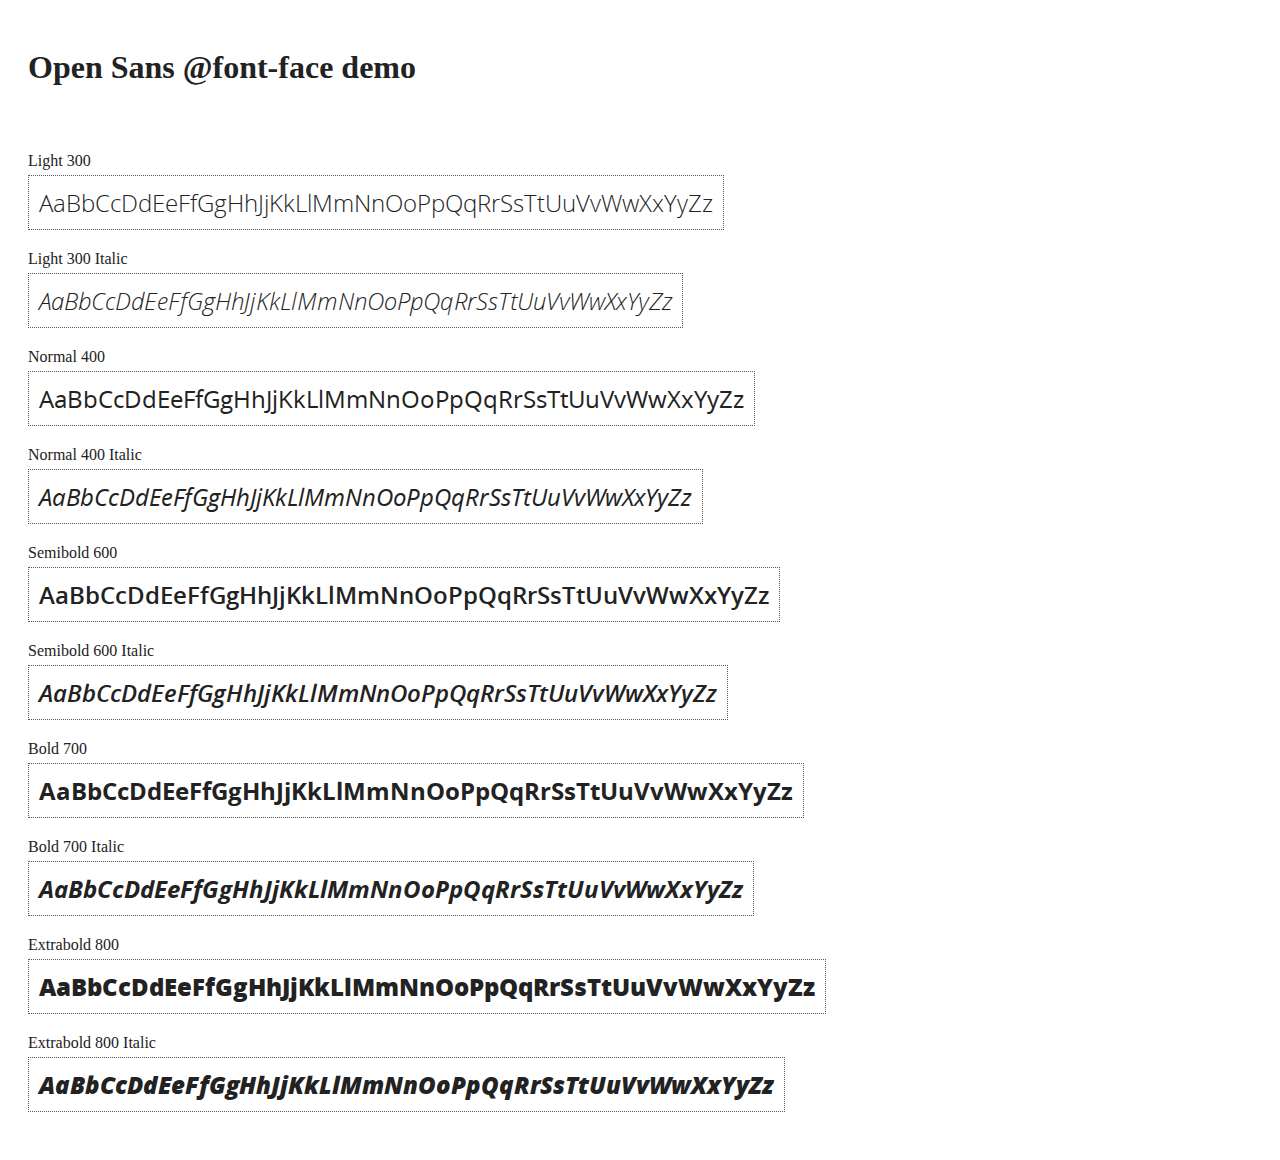
<file: lib/angular-1.5.8/docs/components/open-sans-fontface-1.0.4/index.html>
<!DOCTYPE html>
<html>
	<head>
		<title>Open Sans @font-face demo</title>
		<meta charset="UTF-8" />
		<link rel="stylesheet" href="open-sans.css" type="text/css" />
		<style>
		body {
			padding: 20px;
			color: #222;
			background: #fff;
		}

		span { display: block; }

		.font-demo {
			display: inline-block;
			margin: 5px 0 20px;
			padding: 10px;
			border: 1px dotted #555;
			font-family: 'Open Sans';
			font-size: 24px;
		}
		</style>
	</head>
	<body>
		<h1>Open Sans @font-face demo</h1>
		<div style="margin-bottom:20px">
			<iframe src="http://ghbtns.com/github-btn.html?user=FontFaceKit&amp;repo=open-sans&amp;type=watch&amp;count=true"
					style="width:110px;height:20px;border:0"></iframe>
			<iframe src="http://ghbtns.com/github-btn.html?user=FontFaceKit&amp;repo=open-sans&amp;type=fork&amp;count=true"
					style="width:95px;height:20px;border:0"></iframe>
		</div>

		<span>Light 300</span>
		<div class="font-demo" style="font-weight:300">
			AaBbCcDdEeFfGgHhJjKkLlMmNnOoPpQqRrSsTtUuVvWwXxYyZz
		</div>

		<span>Light 300 Italic</span>
		<div class="font-demo" style="font-weight:300;font-style:italic">
			AaBbCcDdEeFfGgHhJjKkLlMmNnOoPpQqRrSsTtUuVvWwXxYyZz
		</div>

		<span>Normal 400</span>
		<div class="font-demo">
			AaBbCcDdEeFfGgHhJjKkLlMmNnOoPpQqRrSsTtUuVvWwXxYyZz
		</div>

		<span>Normal 400 Italic</span>
		<div class="font-demo" style="font-style:italic">
			AaBbCcDdEeFfGgHhJjKkLlMmNnOoPpQqRrSsTtUuVvWwXxYyZz
		</div>

		<span>Semibold 600</span>
		<div class="font-demo" style="font-weight:600">
			AaBbCcDdEeFfGgHhJjKkLlMmNnOoPpQqRrSsTtUuVvWwXxYyZz
		</div>

		<span>Semibold 600 Italic</span>
		<div class="font-demo" style="font-weight:600;font-style:italic">
			AaBbCcDdEeFfGgHhJjKkLlMmNnOoPpQqRrSsTtUuVvWwXxYyZz
		</div>

		<span>Bold 700</span>
		<div class="font-demo" style="font-weight:700">
			AaBbCcDdEeFfGgHhJjKkLlMmNnOoPpQqRrSsTtUuVvWwXxYyZz
		</div>

		<span>Bold 700 Italic</span>
		<div class="font-demo" style="font-weight:700;font-style:italic">
			AaBbCcDdEeFfGgHhJjKkLlMmNnOoPpQqRrSsTtUuVvWwXxYyZz
		</div>

		<span>Extrabold 800</span>
		<div class="font-demo" style="font-weight:800">
			AaBbCcDdEeFfGgHhJjKkLlMmNnOoPpQqRrSsTtUuVvWwXxYyZz
		</div>

		<span>Extrabold 800 Italic</span>
		<div class="font-demo" style="font-weight:800;font-style:italic">
			AaBbCcDdEeFfGgHhJjKkLlMmNnOoPpQqRrSsTtUuVvWwXxYyZz
		</div>
	</body>
</html>
</file>
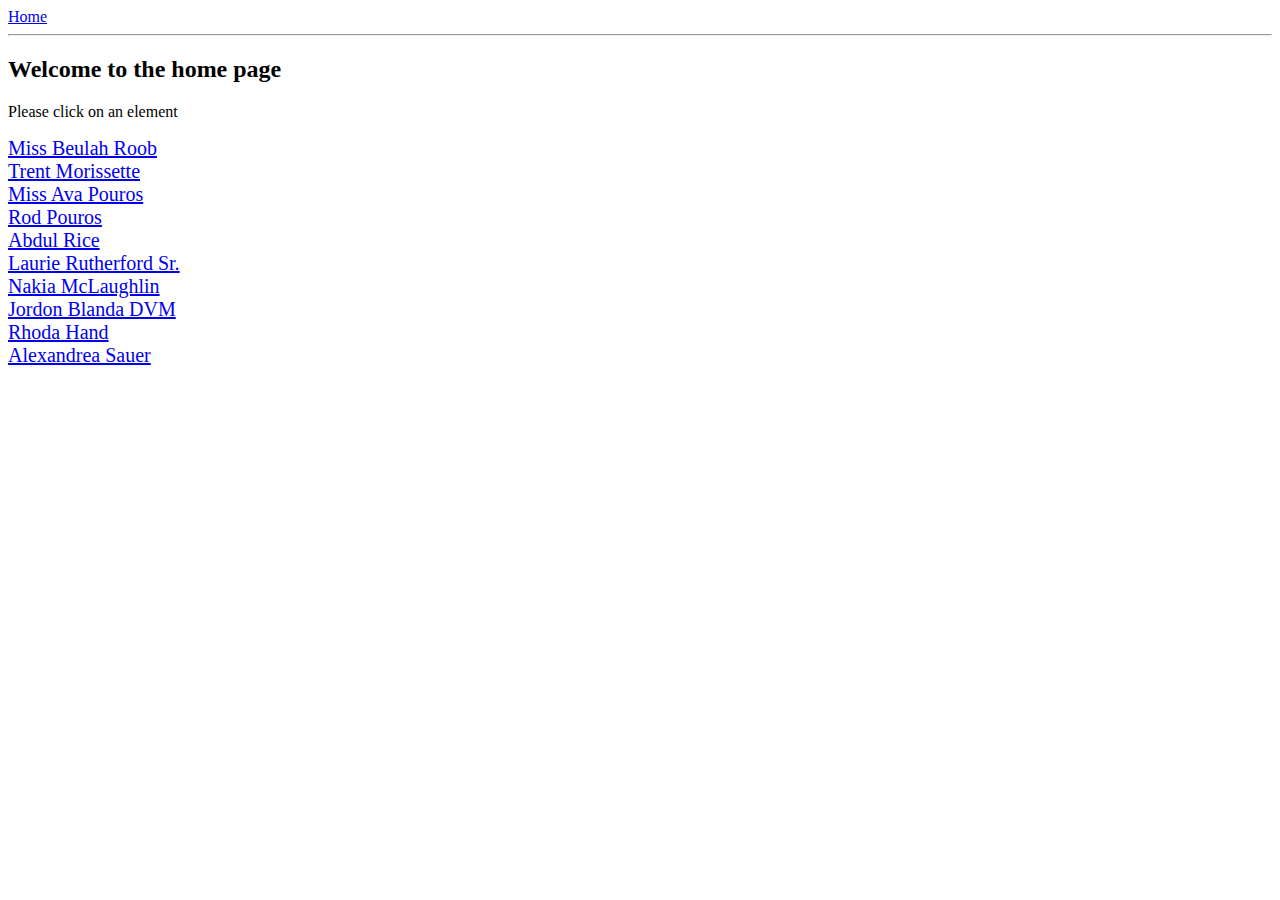
<file: lib/angular-1.5.8/docs/examples/example-anchoringExample/index.html>
<!doctype html>
<html lang="en">
<head>
  <meta charset="UTF-8">
  <title>Example - example-anchoringExample</title>
  <link href="animations.css" rel="stylesheet" type="text/css">
  

  <script src="../../../angular.min.js"></script>
  <script src="../../../angular-animate.js"></script>
  <script src="../../../angular-route.js"></script>
  <script src="script.js"></script>
  

  
</head>
<body ng-app="anchoringExample">
  <a href="#/">Home</a>
<hr />
<div class="view-container">
  <div ng-view class="view"></div>
</div>
</body>
</html>
</file>
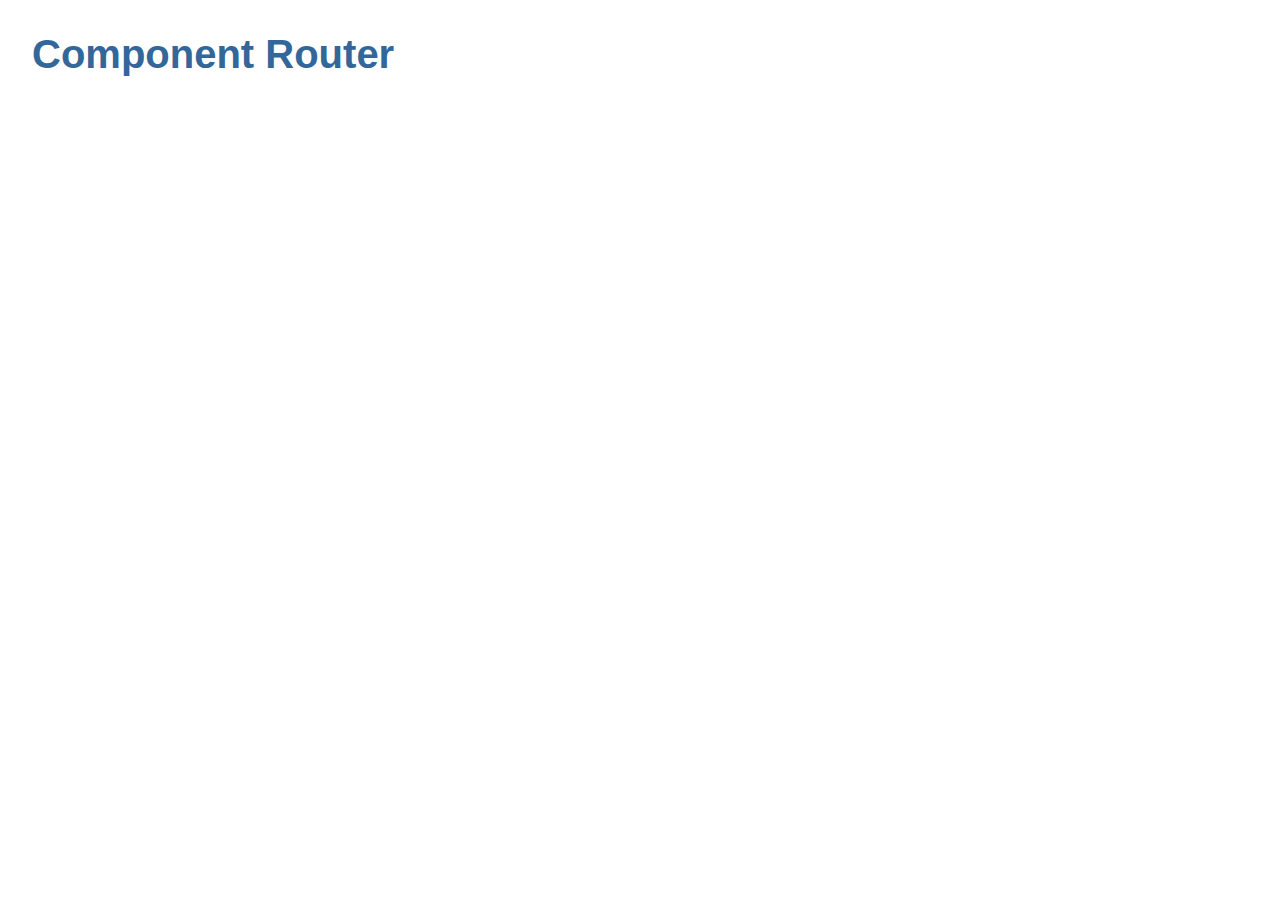
<file: lib/angular-1.5.8/docs/examples/example-componentRouter/index.html>
<!doctype html>
<html lang="en">
<head>
  <meta charset="UTF-8">
  <title>Example - example-componentRouter</title>
  <link href="styles.css" rel="stylesheet" type="text/css">
  

  <script src="../../../angular.min.js"></script>
  <script src="app.js"></script>
  <script src="heroes.js"></script>
  <script src="crisis.js"></script>
  <script src="dialog.js"></script>
  

  <script type="text/javascript">
    angular.element(document.getElementsByTagName('head')).append(angular.element('<base href="' + window.location.pathname + '" />'));
  </script>
</head>
<body ng-app="app">
  <h1 class="title">Component Router</h1>
<app></app>

<!-- Load up the router library - normally you might use npm and host it locally -->
<script src="https://npmcdn.com/@angular/router@0.2.0/angular1/angular_1_router.js"></script>
</body>
</html>
</file>
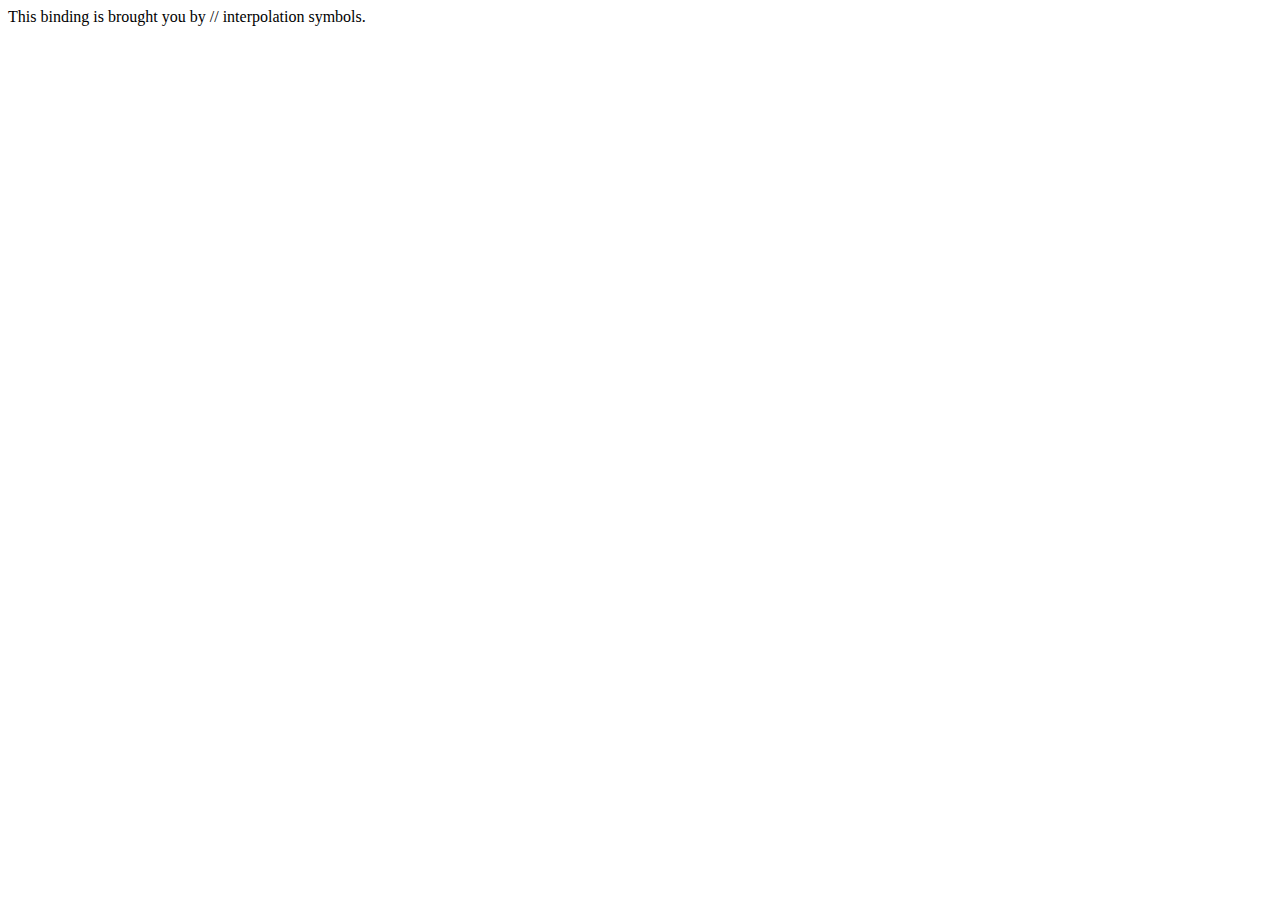
<file: lib/angular-1.5.8/docs/examples/example-custom-interpolation-markup/index.html>
<!doctype html>
<html lang="en">
<head>
  <meta charset="UTF-8">
  <title>Example - example-custom-interpolation-markup</title>
  

  <script src="../../../angular.min.js"></script>
  

  
</head>
<body ng-app="customInterpolationApp">
  <script>
  var customInterpolationApp = angular.module('customInterpolationApp', []);

  customInterpolationApp.config(function($interpolateProvider) {
    $interpolateProvider.startSymbol('//');
    $interpolateProvider.endSymbol('//');
  });


  customInterpolationApp.controller('DemoController', function() {
      this.label = "This binding is brought you by // interpolation symbols.";
  });
</script>
<div ng-controller="DemoController as demo">
    //demo.label//
</div>
</body>
</html>
</file>
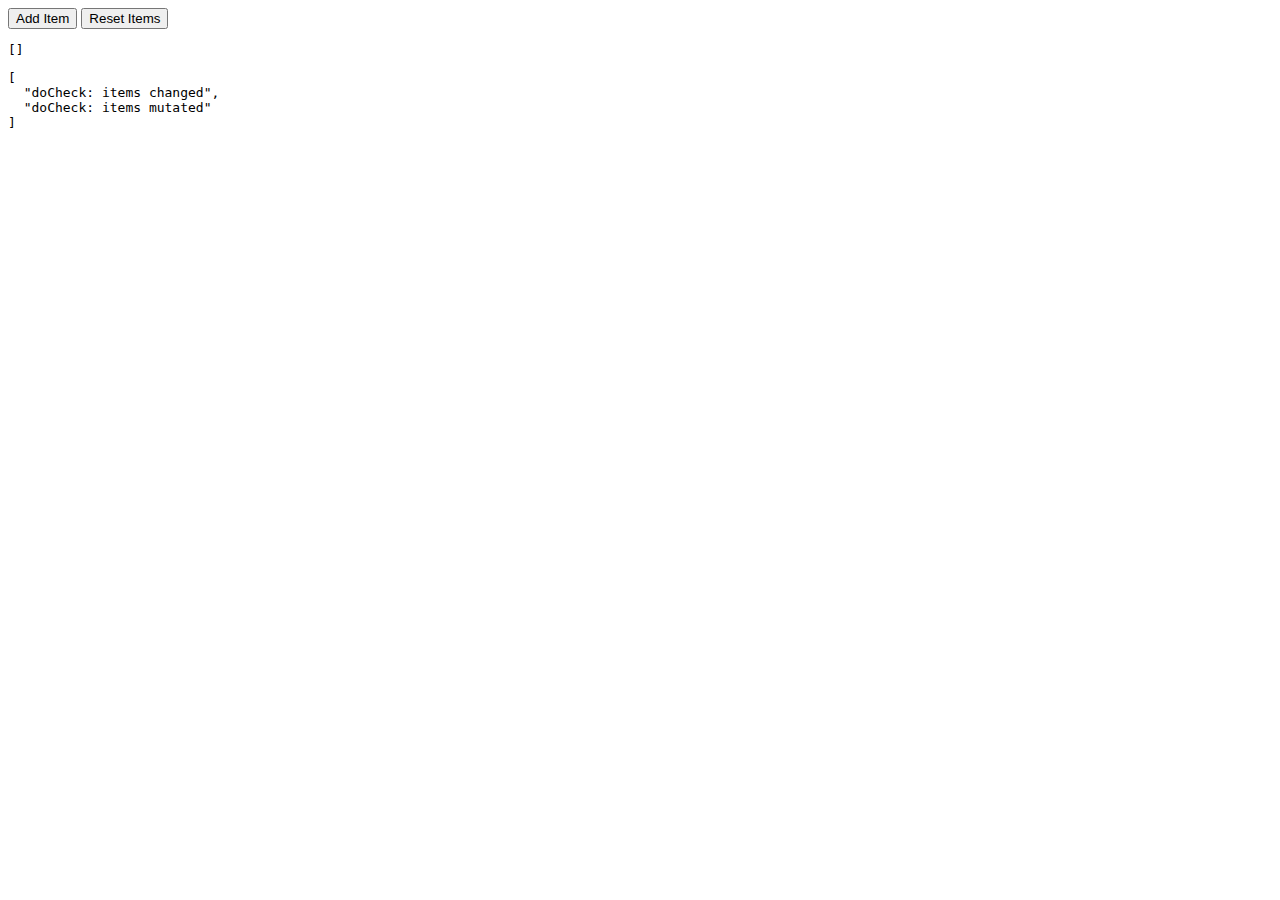
<file: lib/angular-1.5.8/docs/examples/example-doCheckArrayExample/index.html>
<!doctype html>
<html lang="en">
<head>
  <meta charset="UTF-8">
  <title>Example - example-doCheckArrayExample</title>
  

  <script src="../../../angular.min.js"></script>
  <script src="app.js"></script>
  

  
</head>
<body ng-app="do-check-module">
  <div ng-init="items = []">
  <button ng-click="items.push(items.length)">Add Item</button>
  <button ng-click="items = []">Reset Items</button>
  <pre>{{ items }}</pre>
  <test items="items"></test>
</div>
</body>
</html>
</file>
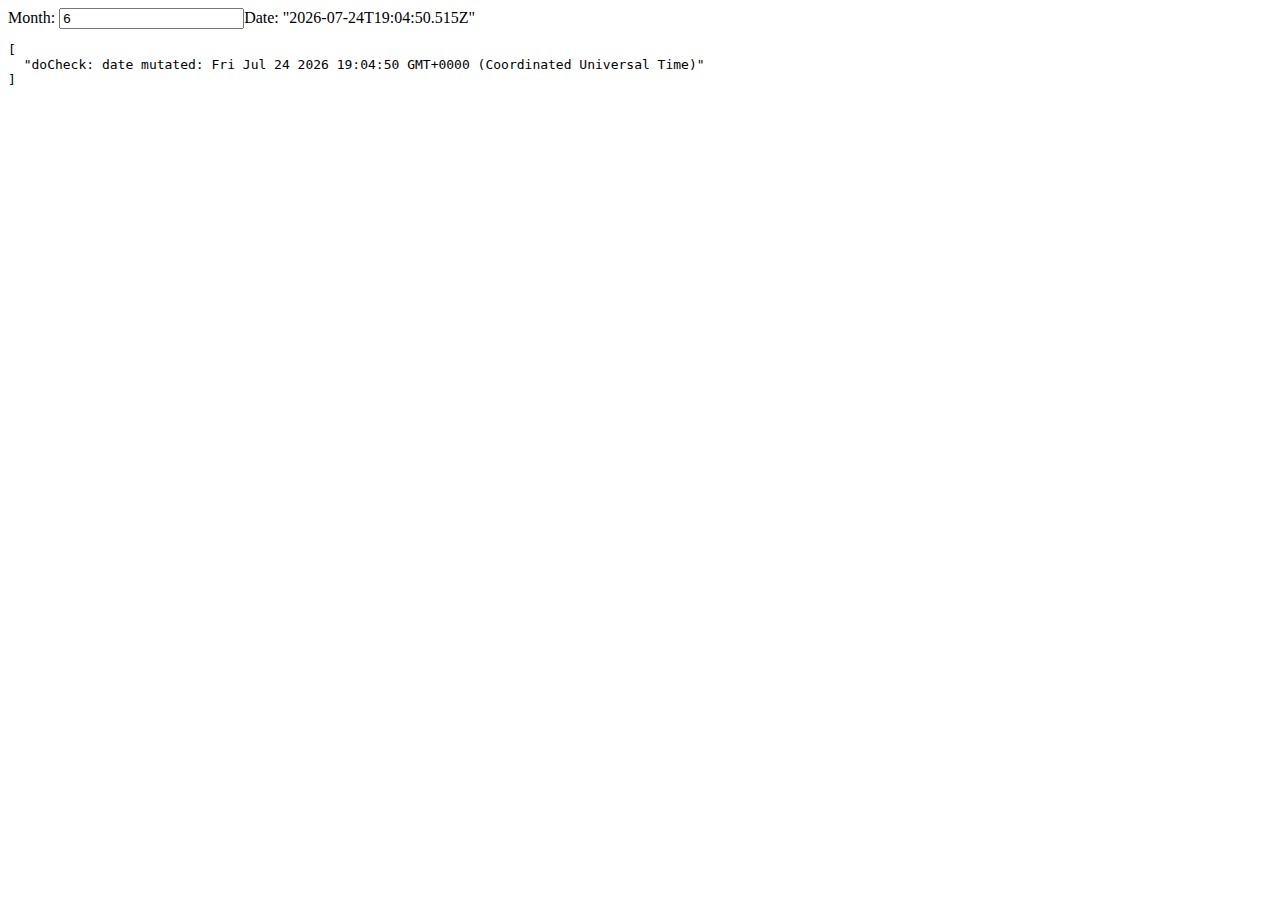
<file: lib/angular-1.5.8/docs/examples/example-doCheckDateExample/index.html>
<!doctype html>
<html lang="en">
<head>
  <meta charset="UTF-8">
  <title>Example - example-doCheckDateExample</title>
  

  <script src="../../../angular.min.js"></script>
  <script src="app.js"></script>
  

  
</head>
<body ng-app="do-check-module">
  <app></app>
</body>
</html>
</file>
<file: lib/angular-1.5.8/docs/components/open-sans-fontface-1.0.4/open-sans.css>
/* Open Sans @font-face kit */

/* BEGIN Light */
@font-face {
  font-family: 'Open Sans';
  src: url('fonts/Light/OpenSans-Light.eot');
  src: url('fonts/Light/OpenSans-Light.eot?#iefix') format('embedded-opentype'),
       url('fonts/Light/OpenSans-Light.woff') format('woff'),
       url('fonts/Light/OpenSans-Light.ttf') format('truetype'),
       url('fonts/Light/OpenSans-Light.svg#OpenSansLight') format('svg');
  font-weight: 300;
  font-style: normal;
}
/* END Light */

/* BEGIN Light Italic */
@font-face {
  font-family: 'Open Sans';
  src: url('fonts/LightItalic/OpenSans-LightItalic.eot');
  src: url('fonts/LightItalic/OpenSans-LightItalic.eot?#iefix') format('embedded-opentype'),
       url('fonts/LightItalic/OpenSans-LightItalic.woff') format('woff'),
       url('fonts/LightItalic/OpenSans-LightItalic.ttf') format('truetype'),
       url('fonts/LightItalic/OpenSans-LightItalic.svg#OpenSansLightItalic') format('svg');
  font-weight: 300;
  font-style: italic;
}
/* END Light Italic */

/* BEGIN Regular */
@font-face {
  font-family: 'Open Sans';
  src: url('fonts/Regular/OpenSans-Regular.eot');
  src: url('fonts/Regular/OpenSans-Regular.eot?#iefix') format('embedded-opentype'),
       url('fonts/Regular/OpenSans-Regular.woff') format('woff'),
       url('fonts/Regular/OpenSans-Regular.ttf') format('truetype'),
       url('fonts/Regular/OpenSans-Regular.svg#OpenSansRegular') format('svg');
  font-weight: normal;
  font-style: normal;
}
/* END Regular */

/* BEGIN Italic */
@font-face {
  font-family: 'Open Sans';
  src: url('fonts/Italic/OpenSans-Italic.eot');
  src: url('fonts/Italic/OpenSans-Italic.eot?#iefix') format('embedded-opentype'),
       url('fonts/Italic/OpenSans-Italic.woff') format('woff'),
       url('fonts/Italic/OpenSans-Italic.ttf') format('truetype'),
       url('fonts/Italic/OpenSans-Italic.svg#OpenSansItalic') format('svg');
  font-weight: normal;
  font-style: italic;
}
/* END Italic */

/* BEGIN Semibold */
@font-face {
  font-family: 'Open Sans';
  src: url('fonts/Semibold/OpenSans-Semibold.eot');
  src: url('fonts/Semibold/OpenSans-Semibold.eot?#iefix') format('embedded-opentype'),
       url('fonts/Semibold/OpenSans-Semibold.woff') format('woff'),
       url('fonts/Semibold/OpenSans-Semibold.ttf') format('truetype'),
       url('fonts/Semibold/OpenSans-Semibold.svg#OpenSansSemibold') format('svg');
  font-weight: 600;
  font-style: normal;
}
/* END Semibold */

/* BEGIN Semibold Italic */
@font-face {
  font-family: 'Open Sans';
  src: url('fonts/SemiboldItalic/OpenSans-SemiboldItalic.eot');
  src: url('fonts/SemiboldItalic/OpenSans-SemiboldItalic.eot?#iefix') format('embedded-opentype'),
       url('fonts/SemiboldItalic/OpenSans-SemiboldItalic.woff') format('woff'),
       url('fonts/SemiboldItalic/OpenSans-SemiboldItalic.ttf') format('truetype'),
       url('fonts/SemiboldItalic/OpenSans-SemiboldItalic.svg#OpenSansSemiboldItalic') format('svg');
  font-weight: 600;
  font-style: italic;
}
/* END Semibold Italic */

/* BEGIN Bold */
@font-face {
  font-family: 'Open Sans';
  src: url('fonts/Bold/OpenSans-Bold.eot');
  src: url('fonts/Bold/OpenSans-Bold.eot?#iefix') format('embedded-opentype'),
       url('fonts/Bold/OpenSans-Bold.woff') format('woff'),
       url('fonts/Bold/OpenSans-Bold.ttf') format('truetype'),
       url('fonts/Bold/OpenSans-Bold.svg#OpenSansBold') format('svg');
  font-weight: bold;
  font-style: normal;
}
/* END Bold */

/* BEGIN Bold Italic */
@font-face {
  font-family: 'Open Sans';
  src: url('fonts/BoldItalic/OpenSans-BoldItalic.eot');
  src: url('fonts/BoldItalic/OpenSans-BoldItalic.eot?#iefix') format('embedded-opentype'),
       url('fonts/BoldItalic/OpenSans-BoldItalic.woff') format('woff'),
       url('fonts/BoldItalic/OpenSans-BoldItalic.ttf') format('truetype'),
       url('fonts/BoldItalic/OpenSans-BoldItalic.svg#OpenSansBoldItalic') format('svg');
  font-weight: bold;
  font-style: italic;
}
/* END Bold Italic */

/* BEGIN Extrabold */
@font-face {
  font-family: 'Open Sans';
  src: url('fonts/ExtraBold/OpenSans-ExtraBold.eot');
  src: url('fonts/ExtraBold/OpenSans-ExtraBold.eot?#iefix') format('embedded-opentype'),
       url('fonts/ExtraBold/OpenSans-ExtraBold.woff') format('woff'),
       url('fonts/ExtraBold/OpenSans-ExtraBold.ttf') format('truetype'),
       url('fonts/ExtraBold/OpenSans-ExtraBold.svg#OpenSansExtrabold') format('svg');
  font-weight: 800;
  font-style: normal;
}
/* END Extrabold */

/* BEGIN Extrabold Italic */
@font-face {
  font-family: 'Open Sans';
  src: url('fonts/ExtraBoldItalic/OpenSans-ExtraBoldItalic.eot');
  src: url('fonts/ExtraBoldItalic/OpenSans-ExtraBoldItalic.eot?#iefix') format('embedded-opentype'),
       url('fonts/ExtraBoldItalic/OpenSans-ExtraBoldItalic.woff') format('woff'),
       url('fonts/ExtraBoldItalic/OpenSans-ExtraBoldItalic.ttf') format('truetype'),
       url('fonts/ExtraBoldItalic/OpenSans-ExtraBoldItalic.svg#OpenSansExtraboldItalic') format('svg');
  font-weight: 800;
  font-style: italic;
}
/* END Extrabold Italic */
</file>
<file: lib/angular-1.5.8/docs/examples/example-componentRouter/styles.css>
h1 {color: #369; font-family: Arial, Helvetica, sans-serif; font-size: 250%;}
h2 { color: #369; font-family: Arial, Helvetica, sans-serif;  }
h3 { color: #444; font-weight: lighter; }
body { margin: 2em; }
body, input[text], button { color: #888; font-family: Cambria, Georgia; }
button {padding: 0.2em; font-size: 14px}

ul {list-style-type: none; margin-left: 1em; padding: 0; width: 20em;}

li { cursor: pointer; position: relative; left: 0; transition: all 0.2s ease; }
li:hover {color: #369; background-color: #EEE; left: .2em;}

/* route-link anchor tags */
a {padding: 5px; text-decoration: none; font-family: Arial, Helvetica, sans-serif; }
a:visited, a:link {color: #444;}
a:hover {color: white; background-color: #1171a3; }
a.router-link-active {color: white; background-color: #52b9e9; }

.selected { background-color: #EEE; color: #369; }

.badge {
  font-size: small;
  color: white;
  padding: 0.1em 0.7em;
  background-color: #369;
  line-height: 1em;
  position: relative;
  left: -1px;
  top: -1px;
}

crisis-detail input {
  width: 20em;
}
</file>
<file: lib/angular-1.5.8/docs/examples/example-anchoringExample/animations.css>
.record {
  display:block;
  font-size:20px;
}
.profile {
  background:black;
  color:white;
  font-size:100px;
}
.view-container {
  position:relative;
}
.view-container > .view.ng-animate {
  position:absolute;
  top:0;
  left:0;
  width:100%;
  min-height:500px;
}
.view.ng-enter, .view.ng-leave,
.record.ng-anchor {
  transition:0.5s linear all;
}
.view.ng-enter {
  transform:translateX(100%);
}
.view.ng-enter.ng-enter-active, .view.ng-leave {
  transform:translateX(0%);
}
.view.ng-leave.ng-leave-active {
  transform:translateX(-100%);
}
.record.ng-anchor-out {
  background:red;
}
</file>
